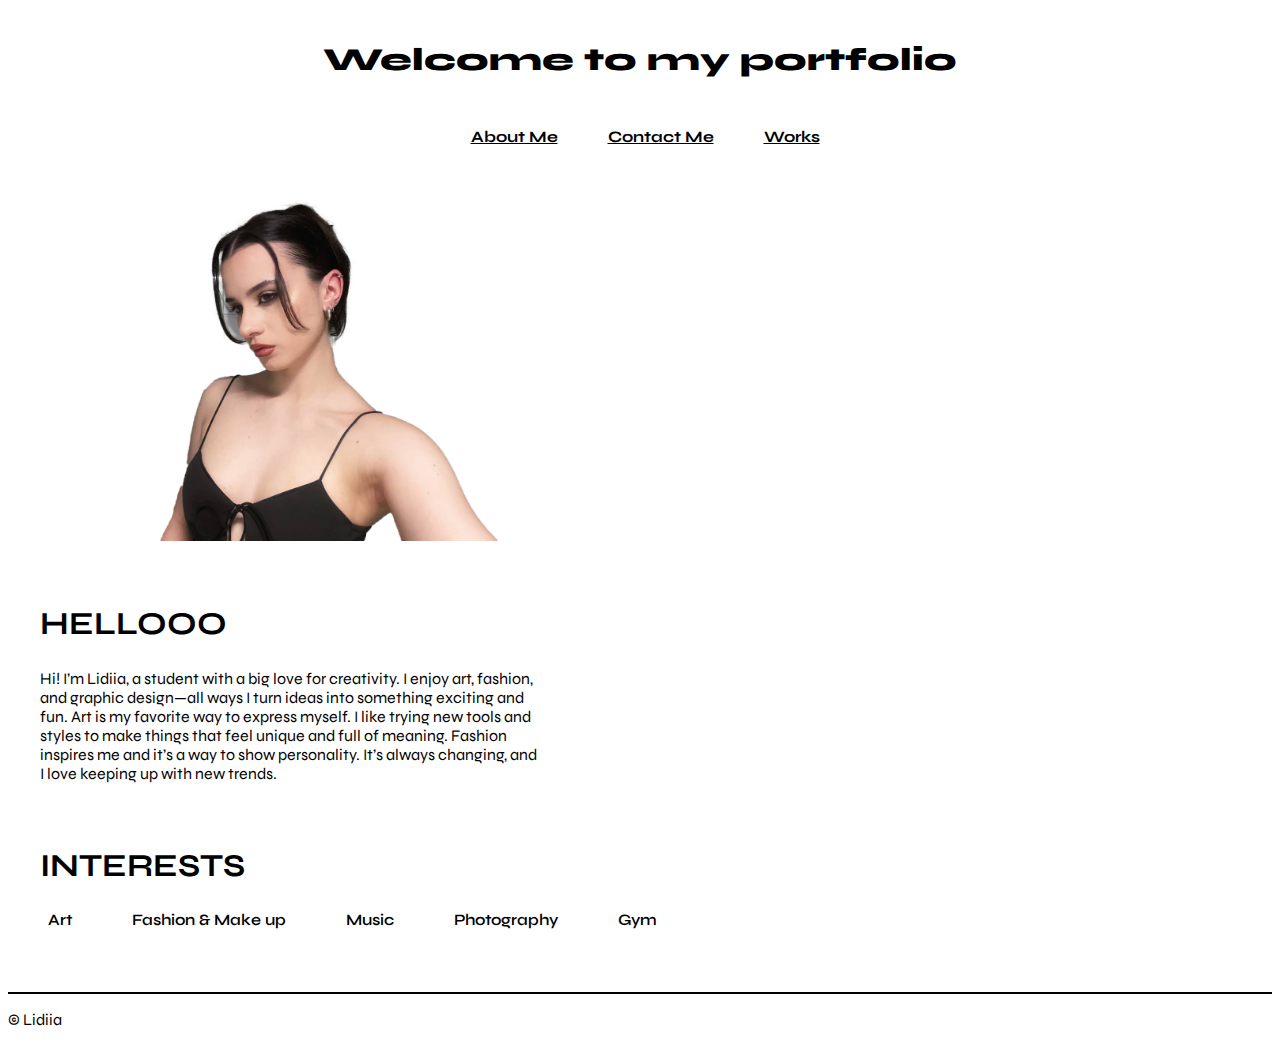
<file: index.html>
<!DOCTYPE html>
<html lang="en">

<head>
  <meta charset="UTF-8">
  <meta name="viewport" content="width=device-width, initial-scale=1.0">
  <title>My Portfolio</title>
  <link rel="stylesheet" href="css/main.css">
  <link rel="preconnect" href="https://fonts.googleapis.com">
<link rel="preconnect" href="https://fonts.gstatic.com" crossorigin>
<link href="https://fonts.googleapis.com/css2?family=Syne:wght@400..800&display=swap" rel="stylesheet">
</head>

<body>
  <header>
    <p id="logo">Welcome to my portfolio</p>
    
    <nav>
      <ul class="items-header">
        <a href="index.html">
          <li class="about">About Me</li>
        </a>
        <a href= "contact-me.html"> 
          <li class="contact">Contact Me</li>
        </a>
        <a href="works.html">
          <li class="works">Works</li>
        </a>
      </ul>
    </nav>
  </header>
  <main>
    <img class="me-image" src="img/my-portfolio-main copy.jpg" alt="Picture of me.">
    <h1>HELLOOO</h1>
    <!-- running text -->
    <p class="about-me">
      Hi! I’m Lidiia, a student with a big love for creativity. I enjoy art, fashion, and graphic design—all ways I turn ideas into something exciting and fun.
       Art is my favorite way to express myself. I like trying new tools and styles to make things that feel unique and full of meaning. Fashion inspires me and it’s a way to show personality. It’s always changing, and I love keeping up with new trends.
    </p>
    <h1>INTERESTS</h1>
    <nav>
      <ul class="items">
        <li> Art</li>
        <li>Fashion & Make up</li>
        <li>Music</li>
        <li>Photography</li>
        <li>Gym</li>
      </ul>
    </nav>
  </main>
  <!-- footer -->
  <footer>
    <P>© Lidiia</P>
  </footer>
</body>
</html>
</file>
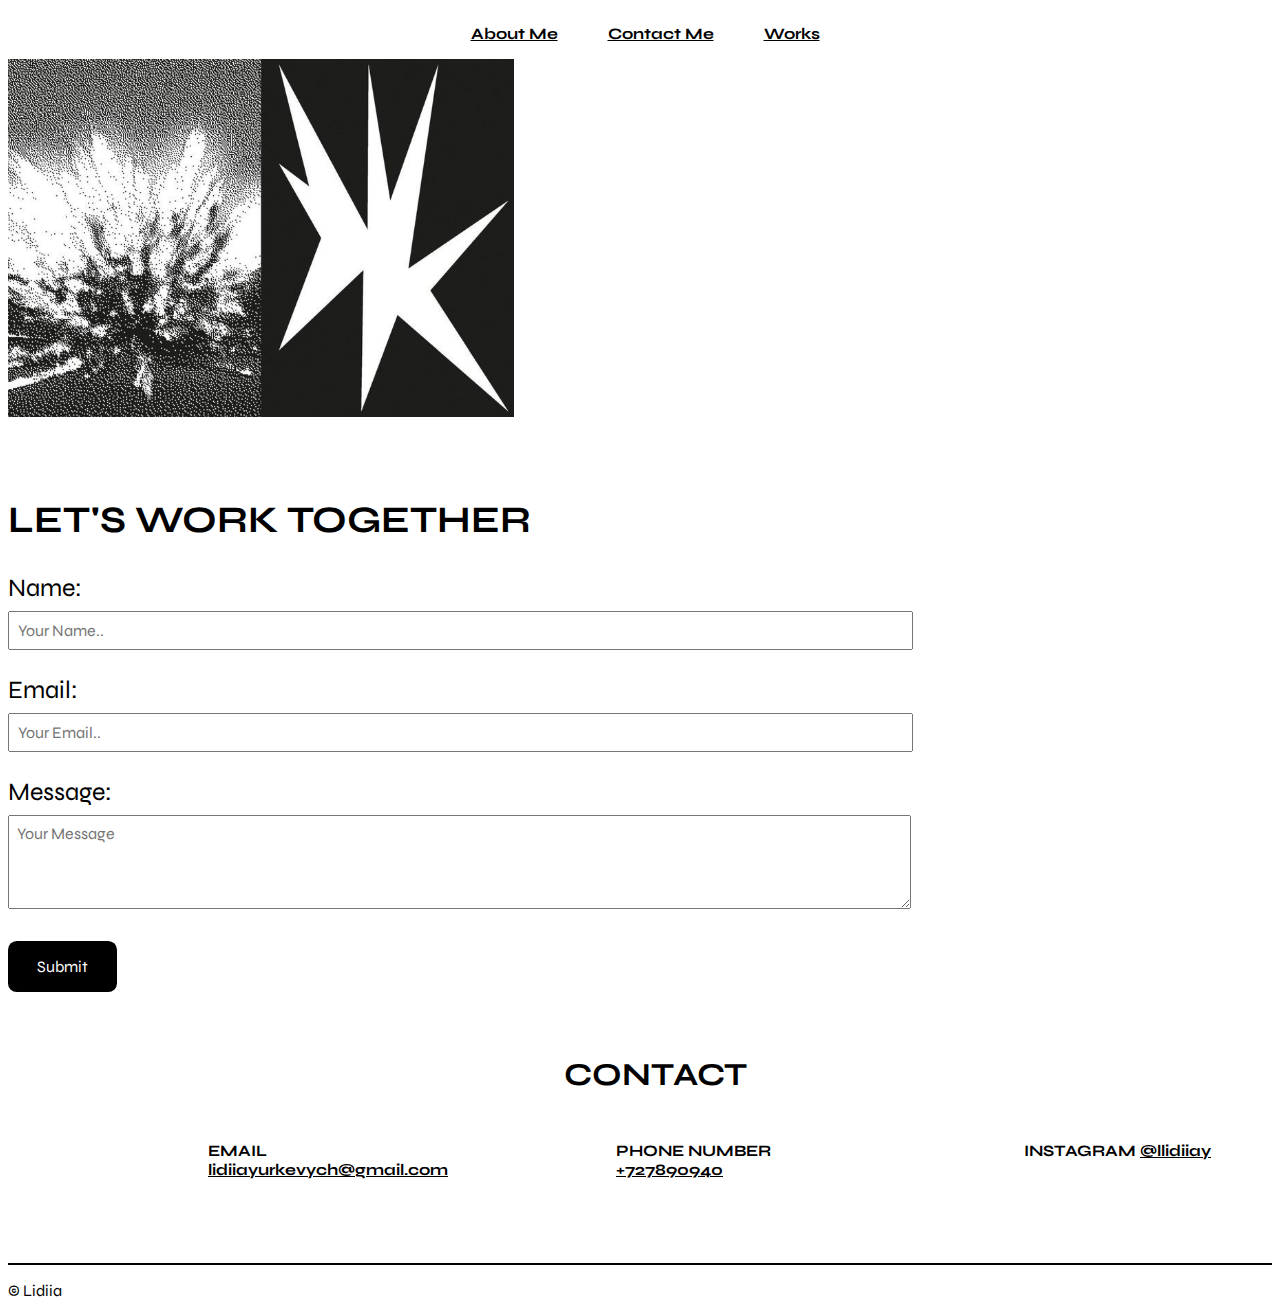
<file: contact-me.html>
<!DOCTYPE html>
<html lang="en">
<head>
  <meta charset="UTF-8">
  <meta name="viewport" content="width=device-width, initial-scale=1.0">
  <title>My Portfolio</title>
  <link rel="stylesheet" href="css/main.css">
  <script src="js/main.js" defer></script>
  <link rel="preconnect" href="https://fonts.googleapis.com">
<link rel="preconnect" href="https://fonts.gstatic.com" crossorigin>
<link href="https://fonts.googleapis.com/css2?family=Syne:wght@400..800&display=swap" rel="stylesheet">
</head>


<body>
  <header class="contact-header">
    
     <nav>
      <ul class="items-header">
        <a href="index.html">
          <li class="about">About Me</li>
        </a>
        <a href="contact-me.html"> 
          <li class="contact">Contact Me</li>
        </a>
        <a href="works.html">
          <li class="works">Works</li>
        </a>
      </ul>
      </nav>
      <img class="background-contact" src="img/efe62046bf7083a465073745412fe7a2.jpg" alt="Bacground Main">
  </header>
<main>
  <!-- lets work together -->
    <!-- contact form  https://www.w3schools.com/howto/howto_css_contact_form.asp--> 
    <section class="contact-form">
      <h2>LET'S WORK TOGETHER</h2>
      <p>
       <label for="name">Name:</label>
        <input type="text" id="name" name="name" placeholder="Your Name.." required> <br>
      </p>

      <p>
        <label for="email">Email:</label>
        <input type="email" id="email" name="email" placeholder="Your Email.." required> <br>
      </p>

      <p>
        <label for="message">Message:</label>
        <textarea id="message" name="message" rows="4" placeholder="Your Message" required></textarea> <br>
      </p>

      <p>
        <button id="button"type="submit">Submit</button>
      </p>

      </form>
    </section>

  <!-- contact information -->
  <h1 class="contact-text">CONTACT</h1>
 <nav>
<ul class="contact-items">
  <h4>EMAIL
    <a href="https://mail.google.com/"> lidiiayurkevych@gmail.com </a></h4>
  <h4>PHONE NUMBER <a href="#">+727890940</a></h4>
  <h4>INSTAGRAM <a href="https://www.instagram.com/">@llidiiay</a></h4>
</ul>
 </nav>
</main>

<!-- footer -->
  <footer>
    <P>© Lidiia</P>
  </footer>

</body>
</html>
</file>
<file: css/main.css>
* {
  font-family: "Syne", serif;
  font-optical-sizing: auto;
}

/* HEADER */
#logo{
  font-weight: 1000;
  font-size: 2.0rem;
  display: flex;
  justify-self: center;
  opacity: 1;
  transform: translateY(0);
  animation: fade-in 1s ease;
  }

  /*replace lines 12-23 from https://css-tricks.com/almanac/properties/a/animation/ */
  @keyframes fade-in { 
    0% {
      opacity: 0;
      transform: translateY(20px);
    }
  }

 /* LIST */
.items-header{
  list-style:none;
  padding-left: 10px;
  display: flex;
  justify-content: center;
  gap: 50PX;
}

a{
  color: black;
  transition: color 500ms ease;
}
a:hover{
  color:  #b0b0b0; }


/* PICTURES HOME */
.about-me {
  width: 60%;
  max-width: 500px; 
  display: grid;
  margin-left: 2.5%; 
  font-size: 16px; 
  margin-top: 1%;
}


/*ITEMS*/
.about{
  font-weight: 700;
}

.contact{
  font-weight: 700;
}
.lets{
  padding-left:110px;
}
.works{
  font-weight: 700;
}

/* IMAGE */

.me-image {
  width: 40%;
  display: block;
  }


  /* FOOTER */
footer {
  border-top: 2px solid black;
  margin-top: 5%;
}

/* CONTACT INFORMATION */
.contact-text{
  display: flex;
  justify-content: center;
}

h4{
  margin-left:10rem;
}

/* LETS WORK TOGETHER */
.write{
 border: 2px solid black;
 margin:1rem;
 padding: 5px;
}

/* CONTACT FORM */
.contact-form{
  font-size: 25px;
  margin-top: 5rem;
  }

  .contact-items {
    display: grid;
    grid-template-columns: repeat(3, 1fr);
    justify-self:center;
    margin:0;
    }
  

  .form-group {
    margin-bottom: 1.5rem; 
  }
  
  label {
    display: block; 
    margin-bottom: 0.5rem; 
  }
  
  input, textarea {
    width: 70%; 
    padding: 0.5rem; 
    font-size: 1rem; 
  }
  
  button {
    padding:1rem 1.8rem;
    background-color: #000000;
    color: white;
    border: none;
    border-radius: 0.55rem;
    cursor: pointer;
    font-size: 1rem;
    transition: background-color 500ms ease;
  }
  
  button:hover {
    background-color: #b0b0b0; 
  }


  /* GRID MAIN */
header{
  display: grid;
  grid-template-columns: 1fr;
  grid-template-rows: 1fr;
}

.column {
  display: grid;
  justify-content:center;
}
h1{
  display: grid;
  justify-content:left ;
  margin-left: 2.5%;
  margin-bottom: 2%;
  margin-top: 5%;
}

.items {
  list-style: none;
  font-weight: 600;
  display: flex; 
  gap: 60px; 
}
 .background-contact{
  width: 40%;
 }

 /* RESPONSIVE DESIGN */
@media screen and (max-width: 768px) {
  #logo {
    font-size: 1.5rem;
  }

  .items-header {
    flex-direction: column;
    align-items: left;
    gap: 20px;
  }

  h4 {
    margin-left: 0;
    text-align: left;
  }

  .contact-form {
    font-size: 20px;
    margin-top: 3rem;
  }

  .contact-items {
    grid-template-columns: 1fr;
  }

  .background-contact {
    width: 30rem;
    height: auto;
  }

  .about-me {
    width: 90%;
    text-align: left;
    margin: auto;
  }

  .me-image {
    width: 80%;
  }

  .items {
    flex-direction: column;
    gap: 20px;
  }
}
</file>
